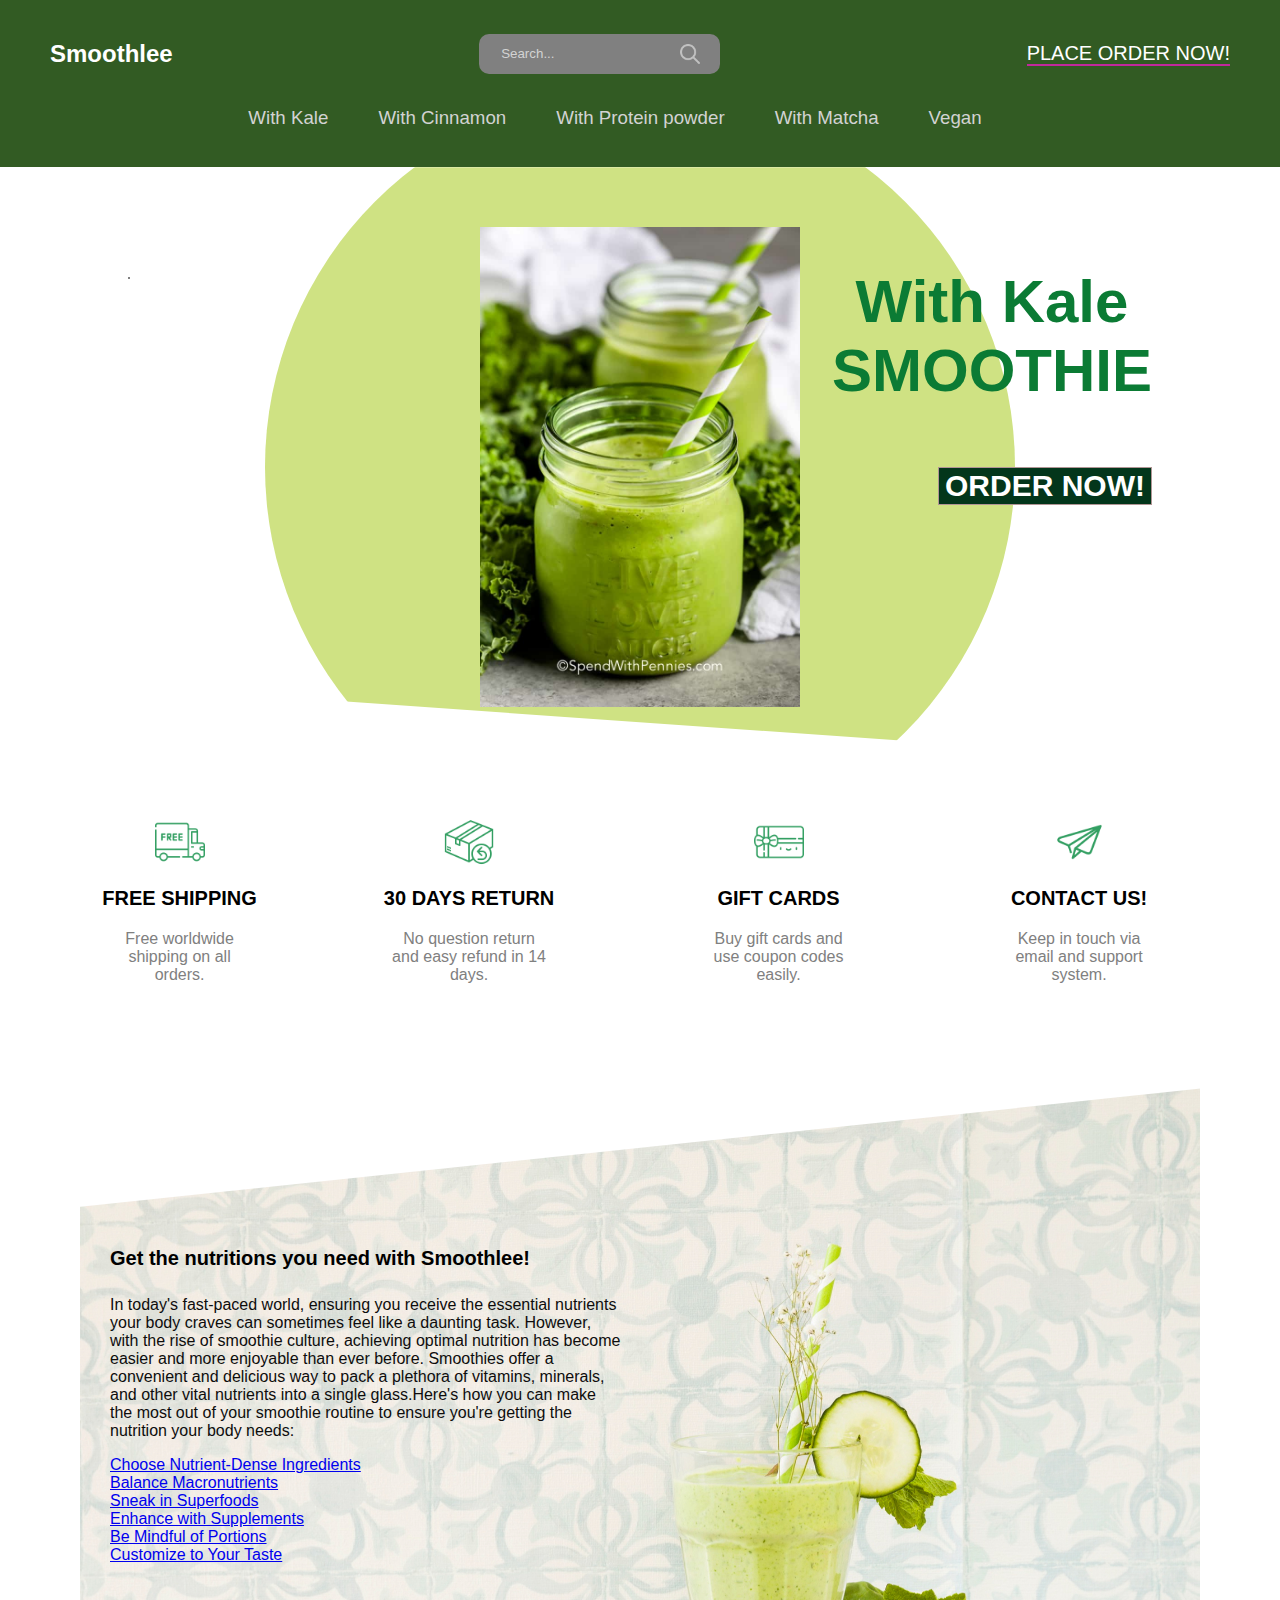
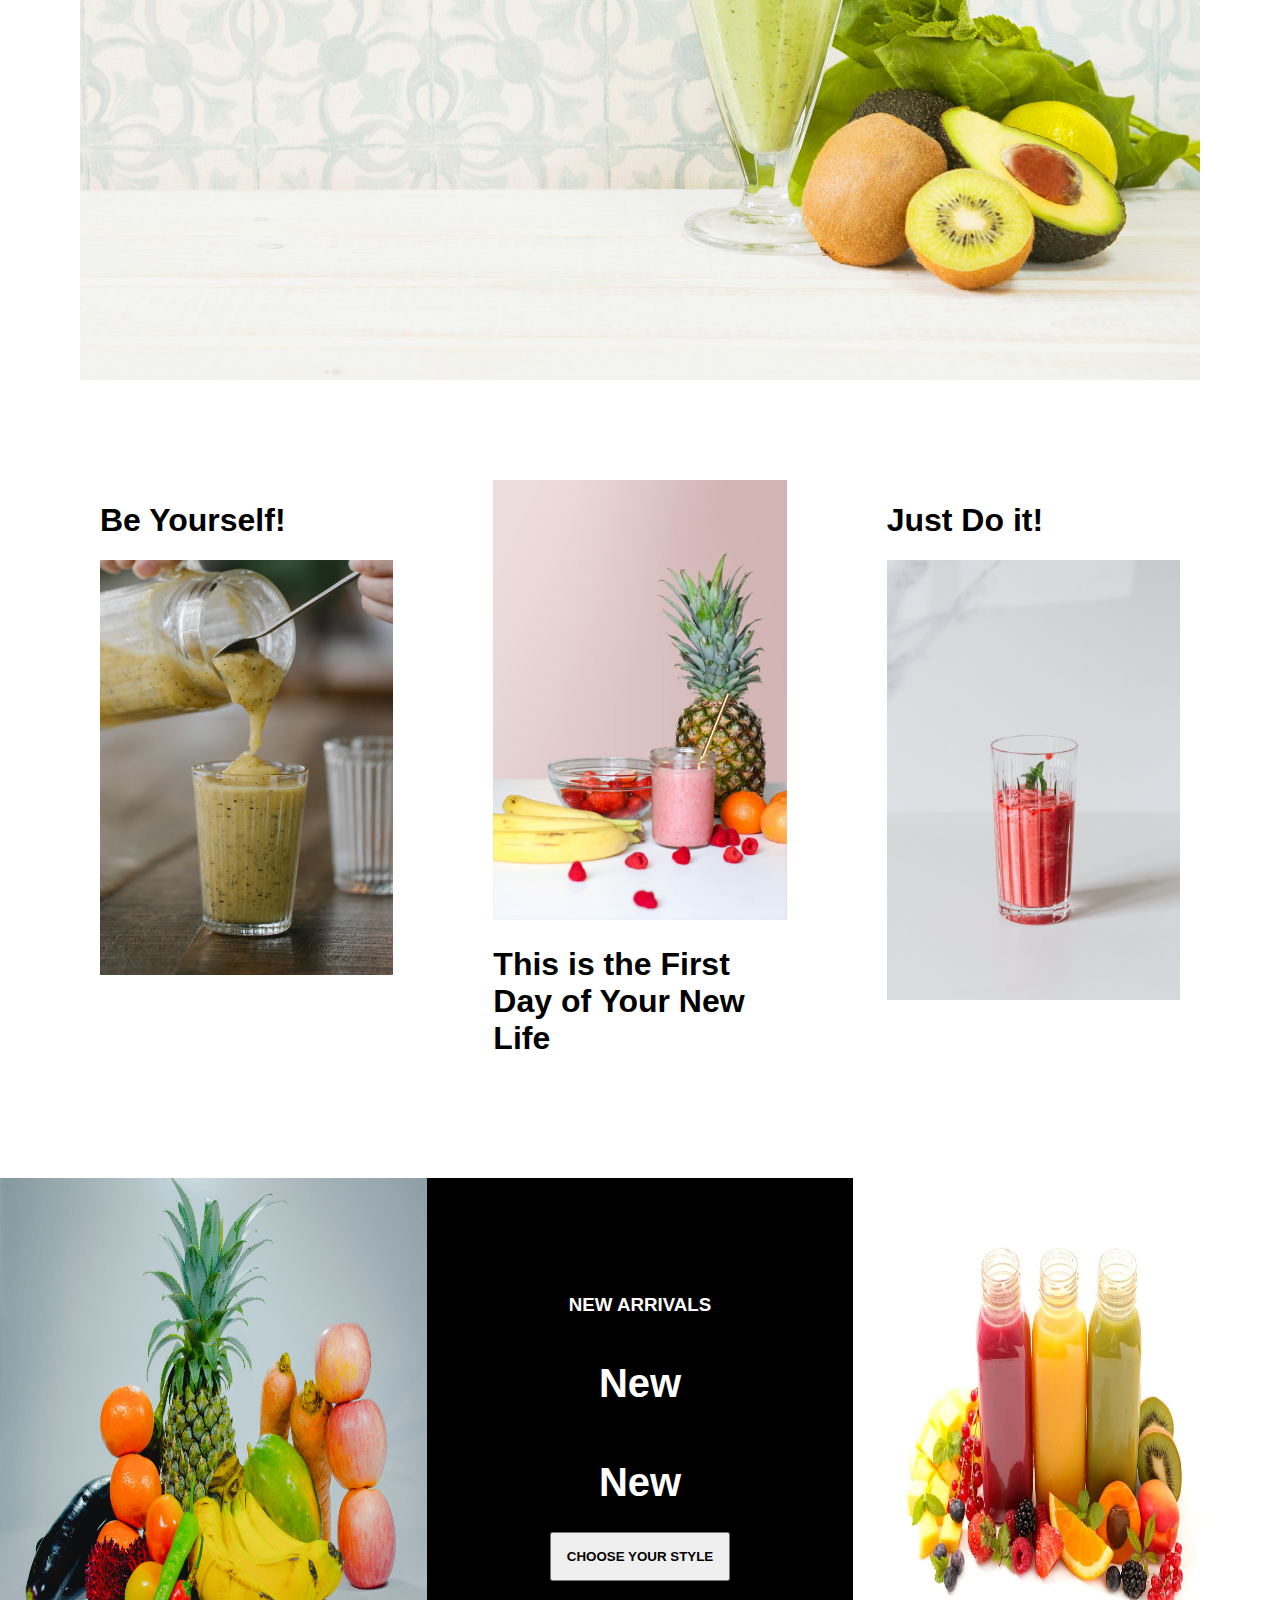
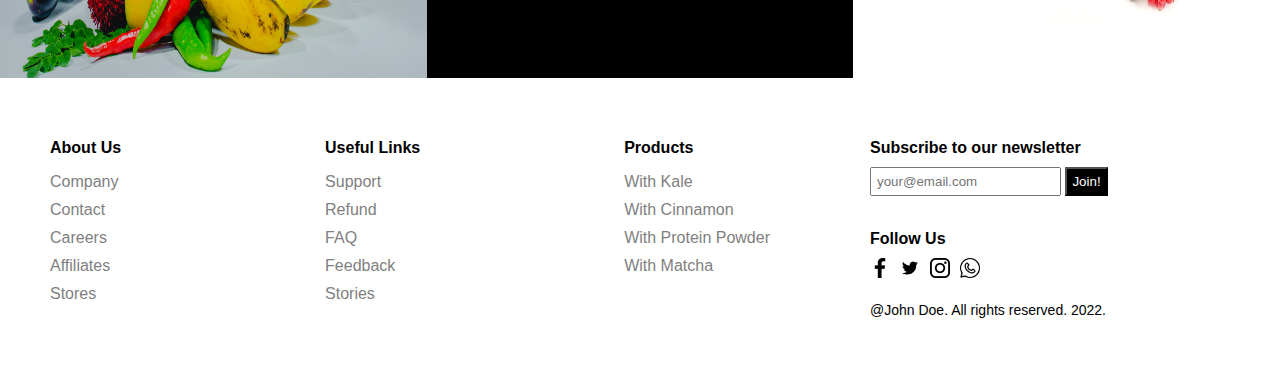
<file: homepage.html>
<!DOCTYPE html>
<html lang="en">

<head>
    <script type="text/javascript" src="//cdn.evgnet.com/beacon/partneracceleration/nomzamo24/scripts/evergage.min.js"></script> 
    <meta charset="UTF-8">
    <meta http-equiv="X-UA-Compatible" content="IE=edge">
    <meta name="viewport" content="width=device-width, initial-scale=1.0">
    <!-- <link rel="preconnect" href="https://fonts.googleapis.com"> -->
<!-- <link rel="preconnect" href="https://fonts.gstatic.com" crossorigin> -->
<!-- <link href="https://fonts.googleapis.com/css2?family=League+Spartan:wght@500&family=Nunito&family=Palanquin+Dark:wght@500&family=Roboto+Slab:wght@700&display=swap" rel="stylesheet"> -->
    <link rel="stylesheet" href="style.css">
    <title>Smoothlee</title>
</head>

<body>
    <nav id="nav">
        <div class="navTop">
            <div class="navItem">
                <h2>Smoothlee</h2>
                <!-- <img src="./img/sneakers.png" alt=""> -->
            </div>
            <div class="navItem">
                <div class="search">
                    <input type="text" placeholder="Search..." class="searchInput">
                    <img src="./img/search.png" width="20" height="20" alt="" class="searchIcon">
                </div>
            </div>
            <div class="navItem">
                <span class="limitedOffer">PLACE ORDER NOW!</span>
            </div>
        </div>
        <div class="navBottom">
            <h3 class="menuItem">With Kale</h3>
            <h3 class="menuItem">With Cinnamon</h3>
            <h3 class="menuItem">With Protein powder</h3>
            <h3 class="menuItem">With Matcha</h3>
            <h3 class="menuItem">Vegan</h3>
        </div>
    </nav>
    <div class="slider">
        <div class="sliderWrapper">
            <div class="sliderItem">
                <img src="./img/Kale-Smoothie.jpg" alt="" class="sliderImg" id="firsts">
                <div class="sliderBg"></div>
                <h1 class="sliderTitle">With Kale</br>SMOOTHIE</h1>
                <h2 class="sliderPrice"></h2>
                <a href="#footer">
                    <button class="buyButton">ORDER NOW!</button>
                </a>
            </div>
            <div class="sliderItem">
                <img src="./img/Cinnamon_smoothie.jpg" alt="" class="sliderImg" id="jordan">
                <div class="sliderBg"></div>
                <h1 class="sliderTitle">With Cinnamon</br> SMOOTHIE</h1>
                <h2 class="sliderPrice"></h2>
                <a href="#footer">
                    <button class="buyButton">ORDER NOW!</button>
                </a>
            </div>
            <div class="sliderItem">
                <img src="./img/Vanilla-Protein-Smoothie.jpg" alt="" class="sliderImg" id="thirds">
                <div class="sliderBg"></div>
                <h1 class="sliderTitle">With Protein powder</br> SMOOTHIE</h1>
                <h2 class="sliderPrice"></h2>
                <a href="#footer">
                    <button class="buyButton">ORDER NOW!</button>
                </a>
            </div>
            <div class="sliderItem">
                <img src="./img/matcha-green-tea-smoothie.jpg" alt="" class="sliderImg" id="crater">
                <div class="sliderBg"></div>
                <h1 class="sliderTitle">With Matcha</br> SMOOTHIE</h1>
                <h2 class="sliderPrice"></h2>
                <a href="#footer">
                    <button class="buyButton">ORDER NOW!</button>
                </a>
            </div>
            <div class="sliderItem">
                <img src="./img/vegetable-smoothies.jpg" alt="" class="sliderImg" id="crater">
                <div class="sliderBg"></div>
                <h1 class="sliderTitle"> </br> SMOOTHIE</h1>
                <h2 class="sliderPrice"></h2>
                <a href="#footer">
                    <button class="buyButton">ORDER NOW!</button>
                </a>
            </div>
        </div>
    </div>
   
    <div class="features">
        <div class="feature">
            <img src="./img/shipping.png" alt="" class="featureIcon">
            <span class="featureTitle">FREE SHIPPING</span>
            <span class="featureDesc">Free worldwide shipping on all orders.</span>
        </div>
        <div class="feature">
            <img class="featureIcon" src="./img/return.png" alt="">
            <span class="featureTitle">30 DAYS RETURN</span>
            <span class="featureDesc">No question return and easy refund in 14 days.</span>
        </div>
        <div class="feature">
            <img class="featureIcon" src="./img/gift.png" alt="">
            <span class="featureTitle">GIFT CARDS</span>
            <span class="featureDesc">Buy gift cards and use coupon codes easily.</span>
        </div>
        <div class="feature">
            <img class="featureIcon" src="./img/contact.png" alt="">
            <span class="featureTitle">CONTACT US!</span>
            <span class="featureDesc">Keep in touch via email and support system.</span>
        </div>
    </div>

    <div class="product" id="product">
        <img src="img/smoothie_bg.jpg" alt="" class="productImg">
        <div class="productDetails">
            <h4 class="productTitle">Get the nutritions you need with Smoothlee!</h4>
            <h2 class="productPrice"></h2>
            <p class="productDesc">In today's fast-paced world, ensuring you receive the 
                essential nutrients your body craves can sometimes feel like a daunting task. 
                However, with the rise of smoothie culture, achieving optimal nutrition has 
                become easier and more enjoyable than ever before. Smoothies offer a convenient and 
                delicious way to pack a plethora of vitamins, minerals, and other vital nutrients 
                into a single glass.Here's how you can make the most out of your smoothie routine to ensure you're getting the nutrition your body needs: </p>
                <a href="#">Choose Nutrient-Dense Ingredients</a><br>
                <a href="#">Balance Macronutrients</a><br>
                <a href="#">Sneak in Superfoods</a><br>
                <a href="#">Enhance with Supplements</a><br>
                <a href="#">Be Mindful of Portions</a><br>
                <a href="#">Customize to Your Taste</a>

                
            <!-- <div class="colors">
                <div class="color"></div>
                <div class="color"></div>
            </div>
            <div class="sizes">
                <div class="size"></div>
                <div class="size"></div>
                <div class="size"></div>
            </div> -->
            <!-- <input type="text" id="lname" name="lname" ><br><br> -->
            <!-- <input class="email-input"  type="email" placeholder="email address"></input><br><br>
            <a href="https://mc953zsyjzkqnx9q59-z6dk4tfn4.pub.sfmc-content.com/vm5no3dfvgu">
            <button class="prefButton" id="subscribe_email" type="submit">SIGN UP NOW!</button> -->
            <!-- <button class="productButton" id="non_subcribe_email" type="submit">No, thank you</button> -->
          <!-- </a> -->
        </div>
        <!-- <div class="payment">
            <h1 class="payTitle">Personal Information</h1>
            <label>Name and Surname</label>
            <input type="text" placeholder="John Doe" class="payInput">
            <label>Phone Number</label>
            <input type="text" placeholder="+1 234 5678" class="payInput">
            <label>Address</label>
            <input type="text" placeholder="Elton St 21 22-145" class="payInput">
            <h1 class="payTitle">Card Information</h1>
            <div class="cardIcons">
                <img src="./img/visa.png" width="40" alt="" class="cardIcon">
                <img src="./img/master.png" alt="" width="40" class="cardIcon">
            </div>
            <input type="password" class="payInput" placeholder="Card Number">
            <div class="cardInfo">
                <input type="text" placeholder="mm" class="payInput sm">
                <input type="text" placeholder="yyyy" class="payInput sm">
                <input type="text" placeholder="cvv" class="payInput sm">
            </div>
            <button class="payButton">Checkout!</button>
            <span class="close">X</span>
        </div> -->
    </div>
    <div class="gallery">
        <div class="galleryItem">
            <h1 class="galleryTitle">Be Yourself!</h1>
            <img src="./img/gallery1.jpg"
                alt="" class="galleryImg">
        </div>
        <div class="galleryItem">
            <img src="./img/gallery2.jpg"
                alt="" class="galleryImg">
            <h1 class="galleryTitle">This is the First Day of Your New Life</h1>
        </div>
        <div class="galleryItem">
            <h1 class="galleryTitle">Just Do it!</h1>
            <img src="./img/gallery3.jpg"
                alt="" class="galleryImg">
        </div>
    </div>
    <div class="newSeason">
        <div class="nsItem">
            <img src="./img/info2.jpg"
                alt="" class="nsImg">
        </div>
        <div class="nsItem">
            <h3 class="nsTitleSm">NEW ARRIVALS</h3>
            <h1 class="nsTitle">New </h1>
            <h1 class="nsTitle">New </h1>
            <a href="#nav">
                <button class="nsButton">CHOOSE YOUR STYLE</button>
            </a>
        </div>
        <div class="nsItem">
            <img src="./img/info1.jpg"
                alt="" class="nsImg">
        </div>
    </div>
    <footer id="footer">
        <div class="footerLeft">
            <div class="footerMenu">
                <h1 class="fMenuTitle">About Us</h1>
                <ul class="fList">
                    <li class="fListItem">Company</li>
                    <li class="fListItem">Contact</li>
                    <li class="fListItem">Careers</li>
                    <li class="fListItem">Affiliates</li>
                    <li class="fListItem">Stores</li>
                </ul>
            </div>
            <div class="footerMenu">
                <h1 class="fMenuTitle">Useful Links</h1>
                <ul class="fList">
                    <li class="fListItem">Support</li>
                    <li class="fListItem">Refund</li>
                    <li class="fListItem">FAQ</li>
                    <li class="fListItem">Feedback</li>
                    <li class="fListItem">Stories</li>
                </ul>
            </div>
            <div class="footerMenu">
                <h1 class="fMenuTitle">Products</h1>
                <ul class="fList">
                    <li class="fListItem">With Kale</li>
                    <li class="fListItem">With Cinnamon</li>
                    <li class="fListItem">With Protein Powder</li>
                    <li class="fListItem">With Matcha</li>
                    <li class="fListItem"> </li>
                </ul>
            </div>
        </div>
        <div class="footerRight">
            <div class="footerRightMenu">
                <h1 class="fMenuTitle">Subscribe to our newsletter</h1>
                <div class="fMail">
                    <input type="text" placeholder="your@email.com" class="fInput">
                    <button class="fButton">Join!</button>
                </div>
            </div>
            <div class="footerRightMenu">
                <h1 class="fMenuTitle">Follow Us</h1>
                <div class="fIcons">
                    <img src="./img/facebook.png" alt="" class="fIcon">
                    <img src="./img/twitter.png" alt="" class="fIcon">
                    <img src="./img/instagram.png" alt="" class="fIcon">
                    <img src="./img/whatsapp.png" alt="" class="fIcon">
                </div>
            </div>
            <div class="footerRightMenu">
                <span class="copyright">@John Doe. All rights reserved. 2022.</span>
            </div>
        </div>
    </footer>
    <script src="./app.js"></script>
</body>

</html>
</file>
<file: style.css>
html {
  scroll-behavior: smooth;
  font-family: 'League Spartan', sans-serif;
font-family: 'Nunito', sans-serif;
font-family: 'Palanquin Dark', sans-serif;
font-family: 'Roboto Slab', serif;
  
}

body {
  font-family: "Lato", sans-serif;
  padding: 0;
  margin: 0;
}

nav {
  /* background-color: #111; */
  background-color: #325b23;
  color: white;
  padding: 20px 50px;
}

.navTop {
  display: flex;
  align-items: center;
  justify-content: space-between;
}

.search {
  display: flex;
  align-items: center;
  background-color: gray;
  padding: 10px 20px;
  border-radius: 10px;
}

.searchInput {
  border: none;
  background-color: transparent;
}

.searchInput::placeholder {
  color: lightgray;
}

.limitedOffer {
  font-size: 20px;
  border-bottom: 2px solid rgb(194, 40, 156);
  cursor: pointer;
}

.navBottom {
  display: flex;
  align-items: center;
  justify-content: center;
}

.menuItem {
  margin-right: 50px;
  cursor: pointer;
  color: lightgray;
  font-weight: 400;
}

.slider {
  background: url(https://img.freepik.com/free-photo/beige-brush-paint-textured-background_53876-123057.jpg?w=1800&t=st=1706540400~exp=1706541000~hmac=b9f8b6bdb31d9182db4ce797ea6913d6779bd82c9d2026a7c0dd74692165965c);
  /* background: url("https://images.unsplash.com/photo-1604147495798-57beb5d6af73?ixlib=rb-1.2.1&ixid=MnwxMjA3fDB8MHxwaG90by1wYWdlfHx8fGVufDB8fHx8&auto=format&fit=crop&w=2370&q=80"); */
  clip-path: polygon(0 0, 100% 0, 100% 100%, 0 85%);
  overflow: hidden;
}

.sliderWrapper {
  display: flex;
  width: 500vw;
  transition: all 1.5s ease-in-out;
}


.sliderItem {
  width: 100vw;
  display: flex;
  align-items: center;
  justify-content: center;
  position: relative;
}

.sliderBg {
  width: 750px;
  height: 750px;
  border-radius: 50%;
  position: absolute;
}

.sliderImg {
  z-index: 1;
}
#firsts{
  width: 20rem;
}
#jordan{
  width:30rem;
  transform: rotate(20deg);
}
#thirds{
  width: 25rem;
  transform: rotate(20deg);
  /* filter: invert(100%); */
}
#crater{
  width: 25rem;
}

.sliderTitle {
  position: absolute;
  top: 10%;
  right: 10%;
  font-size: 60px;
  font-weight: 900;
  text-align: center;
  color: rgb(11, 123, 52);
  z-index: 1;
}

.sliderPrice {
  position: absolute;
  top: 10%;
  left: 10%;
  font-size: 60px;
  font-weight: 300;
  text-align: center;
  color: white;
  border: 1px solid gray;
  z-index: 1;
}

.buyButton {
  position: absolute;
  top: 50%;
  right: 10%;
  font-size: 30px;
  font-weight: 900;
  color: white;
  border: 1px solid rgb(177, 149, 149);
  background-color: rgb(3, 54, 27);
  z-index: 1;
  cursor: pointer;
}

.buyButton:hover {
  background-color: white;
  color: black;
}

.sliderItem:nth-child(1) .sliderBg {
  background-color: #cfe283;
}
.sliderItem:nth-child(2) .sliderBg {
  background-color: rebeccapurple;
}
.sliderItem:nth-child(3) .sliderBg {
  background-color: teal;
}
.sliderItem:nth-child(4) .sliderBg {
  background-color: cornflowerblue;
}
.sliderItem:nth-child(5) .sliderBg {
  background-color: rgb(124, 115, 80);
}

.sliderItem:nth-child(1) .sliderPrice {
  color: #369e62;
}
.sliderItem:nth-child(2) .sliderPrice {
  color: white;
}
.sliderItem:nth-child(3) .sliderPrice {
  color: teal;
}
.sliderItem:nth-child(4) .sliderPrice {
  color: cornflowerblue;
}
.sliderItem:nth-child(5) .sliderPrice {
  color: cornsilk;
}

.features {
  display: flex;
  align-items: center;
  justify-content: space-between;
  padding: 50px;
}

.feature {
  display: flex;
  flex-direction: column;
  align-items: center;
  text-align: center;
}

.featureIcon {
  width: 50px;
  height: 50px;
}

.featureTitle {
  font-size: 20px;
  font-weight: 600;
  margin: 20px;
}

.featureDesc {
  color: gray;
  width: 50%;
  height: 100px;
}

.product {
  height: 100vh;
  /* background-color:rgb(236, 245, 235); */
  position:relative;
  clip-path: polygon(0 15%, 100% 0, 100% 100%, 0% 100%);
}

.payment {
  width: 1000px;
  height: 600px;
  background-color: white;
  position: absolute;
  top: 250;
  bottom: 0;
  left: 0;
  right: 0;
  margin: auto;
  padding: 10px 50px;
  display: none;
  flex-direction: column;
  -webkit-box-shadow: 0px 0px 13px 2px rgba(0, 0, 0, 0.3);
  box-shadow: 0px 0px 13px 2px rgba(0, 0, 0, 0.3);
}

.payTitle {
  font-size: 20px;
  color: lightgray;
}

label {
  font-size: 14px;
  font-weight: 300;
}

.payInput {
  padding: 10px;
  margin: 10px 0px;
  border: none;
  border-bottom: 1px solid gray;
}

.payInput::placeholder {
  color: rgb(163, 163, 163);
}

.cardIcons {
  display: flex;
}

.cardIcon {
  margin-right: 10px;
}

.cardInfo {
  display: flex;
  justify-content: space-between;
}

.sm {
  width: 30%;
}

.payButton {
  position: absolute;
  height: 40px;
  bottom: -40;
  width: 100%;
  left: 0;
  -webkit-box-shadow: 0px 0px 13px 2px rgba(0, 0, 0, 0.3);
  box-shadow: 0px 0px 13px 2px rgba(0, 0, 0, 0.3);
  background-color: #369e62;
  color: white;
  border: none;
  cursor: pointer;
}

.close {
  width: 20px;
  height: 20px;
  position: absolute;
  background-color: gray;
  color: white;
  top: 10px;
  right: 10px;
  display: flex;
  align-items: center;
  justify-content: center;
  cursor: pointer;
  padding: 2px;
}

.productImg {
  width:70rem;
  margin-left: 5rem;
  margin-right: 5rem;
  height: 100vh;
  position:relative;
  /* clip-path: polygon(0 0%, 100% 0, 100% 100%, 0% 100%); */
}

.productDetails {
  position: absolute;
  top: 10%;
  left: 60px; 
  width: 40%;
  padding: 50px;
}

.productTitle {
  font-size: 20px;
  font-weight: 900;
}

.productDesc {
  font-style: 24px;
  color: rgb(14, 13, 13);
}

.colors,
.sizes {
  display: flex;
  margin-bottom: 20px;
}

.color {
  width: 32px;
  height: 32px;
  border-radius: 5px;
  background-color: rgb(255, 247, 247);
  margin-right: 10px;
  cursor: pointer;
}

.color:last-child {
  background-color: darkblue;
}

.size {
  padding: 5px 20px;
  border: 1px solid black;
  margin-right: 10px;
  cursor: pointer;
  font-size: 20px;
}

.productButton {
  float: left; 
  padding: 15px 25px;
  margin-left: 20px; 
  background-color: rgb(198, 131, 13);
  color: white;
  font-weight: 600;
  cursor: pointer;
  border-radius: 12px;
}

.prefButton {
  float: left; 
  padding: 15px 25px;
  background-color: rgb(2, 173, 93);
  color: white;
  font-weight: 600;
  cursor: pointer;
  border-radius: 12px;
}

/* #non_subcribe_email , #subcribe_email {
  display:inline-block;
  } */

.productButton:hover {
  background-color: white;
  color: black;
}

.prefButton:hover {
  background-color: white;
  color: black;
}

.gallery {
  padding: 50px;
  display: flex;
}

.galleryItem {
  flex: 1;
  padding: 50px;
}

.galleryImg {
  width: 100%;
}

.newSeason {
  display: flex;
}

.nsItem {
  flex: 1;
  background-color: black;
  color: white;
  display: flex;
  flex-direction: column;
  align-items: center;
  justify-content: center;
  text-align: center;
}

.nsImg {
  width: 100%;
  height: 500px;
}

.nsTitle {
  font-size: 40px;
}

.nsButton {
  padding: 15px;
  font-weight: 600;
  cursor: pointer;
}

footer {
  display: flex;
}

.footerLeft {
  flex: 2;
  display: flex;
  justify-content: space-between;
  padding: 50px;
}

.fMenuTitle {
  font-size: 16px;
}

.fList {
  padding: 0;
  list-style: none;
}

.fListItem {
  margin-bottom: 10px;
  color: gray;
  cursor: pointer;
}

.footerRight {
  flex: 1;
  padding: 50px;
  display: flex;
  flex-direction: column;
  justify-content: space-between;
}

.fInput {
  padding: 5px;
}

.fButton {
  padding: 5px;
  background-color: black;
  color: white;
}

.fIcons{
  display: flex;
}

.fIcon{
  width: 20px;
  height: 20px;
  margin-right: 10px;
}

.copyright{
  font-weight: 300;
  font-size: 14px;
}

@media screen and (max-width:480px) {
  nav{
    padding: 20px;
  }

  .search{
    display: none;
  }

  .navBottom{
    flex-wrap: wrap;
  }

  .menuItem{
    margin: 20px;
    font-weight: 700;
    font-size: 20px;
  }

  .slider{
    clip-path: none;
  }

  .sliderImg{
    width: 90%;
  }

  .sliderBg{
    width: 100%;
    height: 100%;
  }

  .sliderTitle{
    display: none;
  }

  .sliderPrice{
    top: unset;
    bottom: -50;
    left: 0;
    background-color: lightgrey;
  }

  .buyButton{
    right: 0;
    top: 0;
  }

  .features{
    flex-direction: column;
  }

  .product{
    clip-path: none ;
    display: flex;
    flex-direction: column;
    align-items: center;
  }

  .productImg{
    width: 80%;
  }

  .productDetails{
    width: 100%;
    padding: 0;
    display: flex;
    flex-direction: column;
    align-items: center;
    text-align: center;
    position: relative;
    top: 0;
  }

  .productTitle{
    font-size: 50px;
    margin: 0;
  }

  .gallery{
    display: none;
  }

  .newSeason{
    flex-direction: column;
  }

  .nsItem:nth-child(2){
    padding: 50px;
  }

  footer{
    flex-direction: column;
    align-items: center;
  }

  .footerLeft{
    padding: 20px;
    width: 90%;
  }

  .footerRight{
    padding: 20px;
    width: 90%;
    align-items: center;
    background-color: whitesmoke;
  }

  .payment{
    width: 90%;
    padding: 20px;
  }
}
</file>
